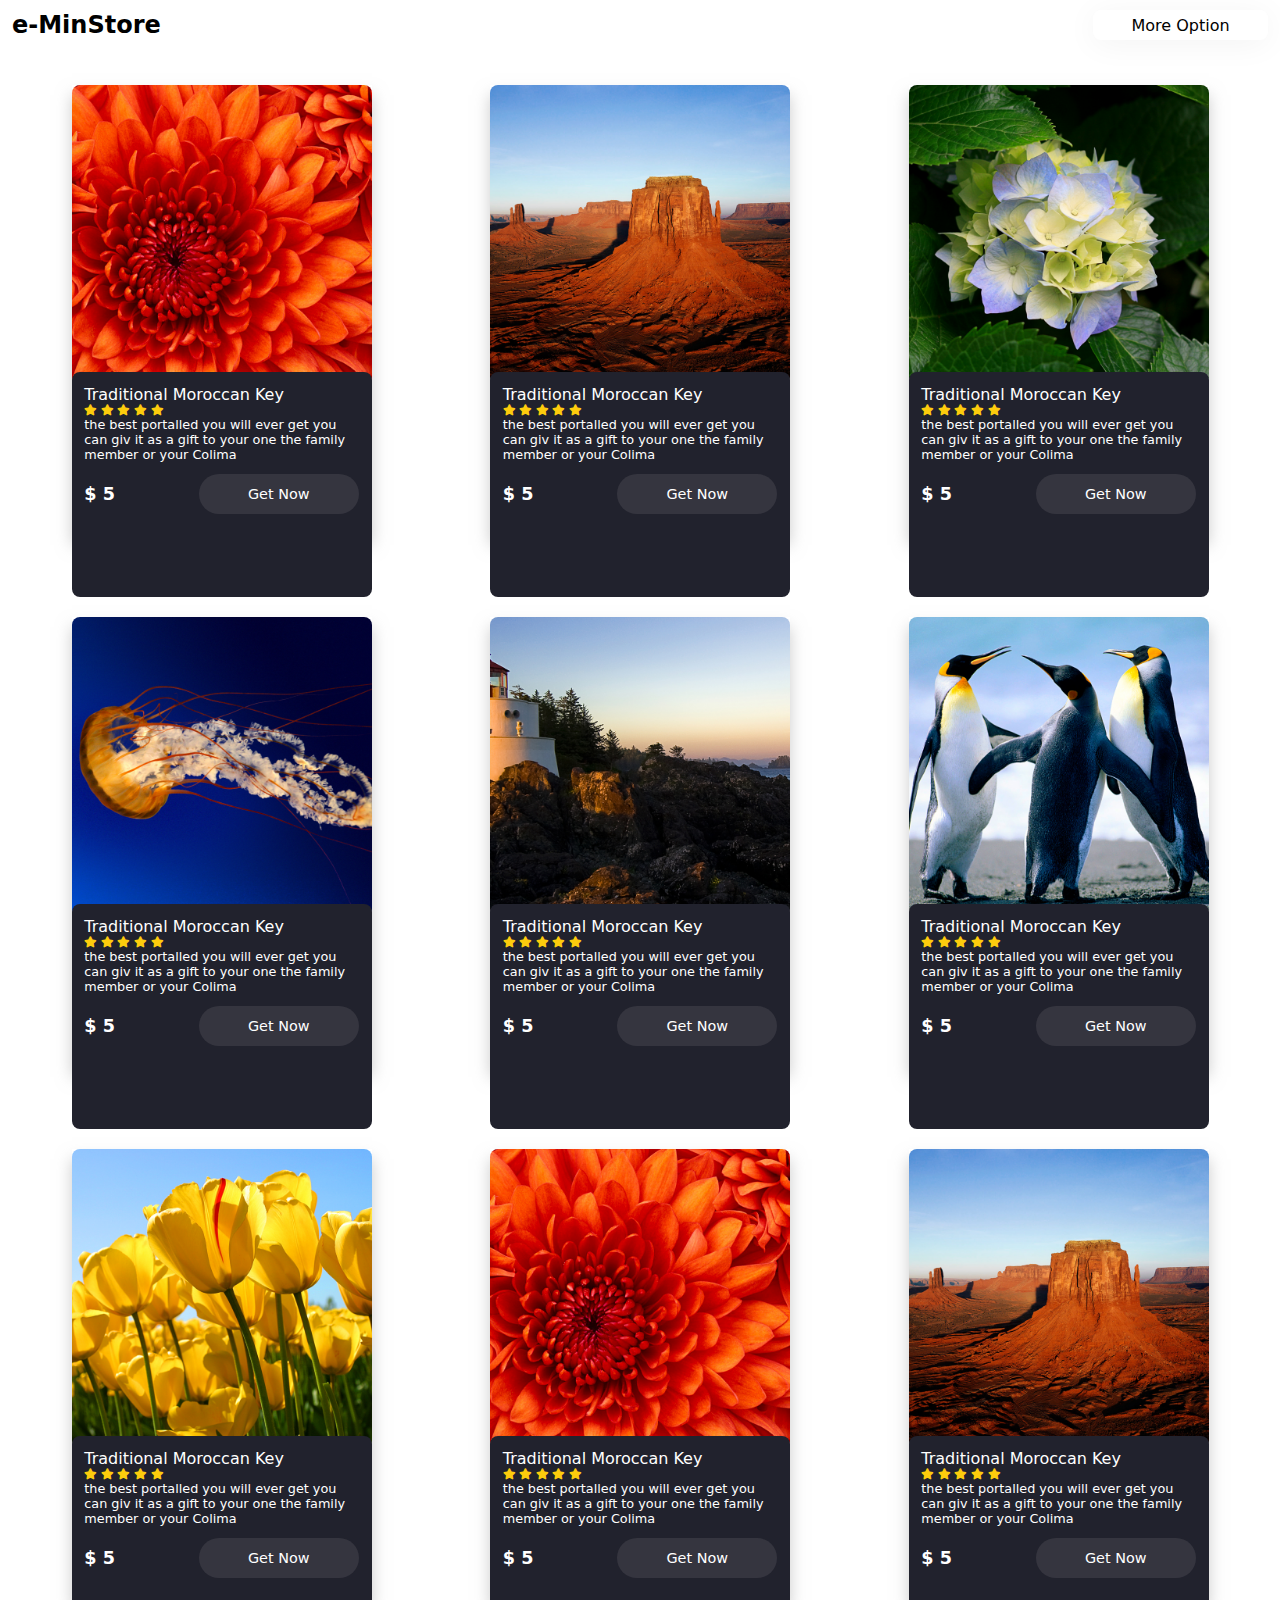
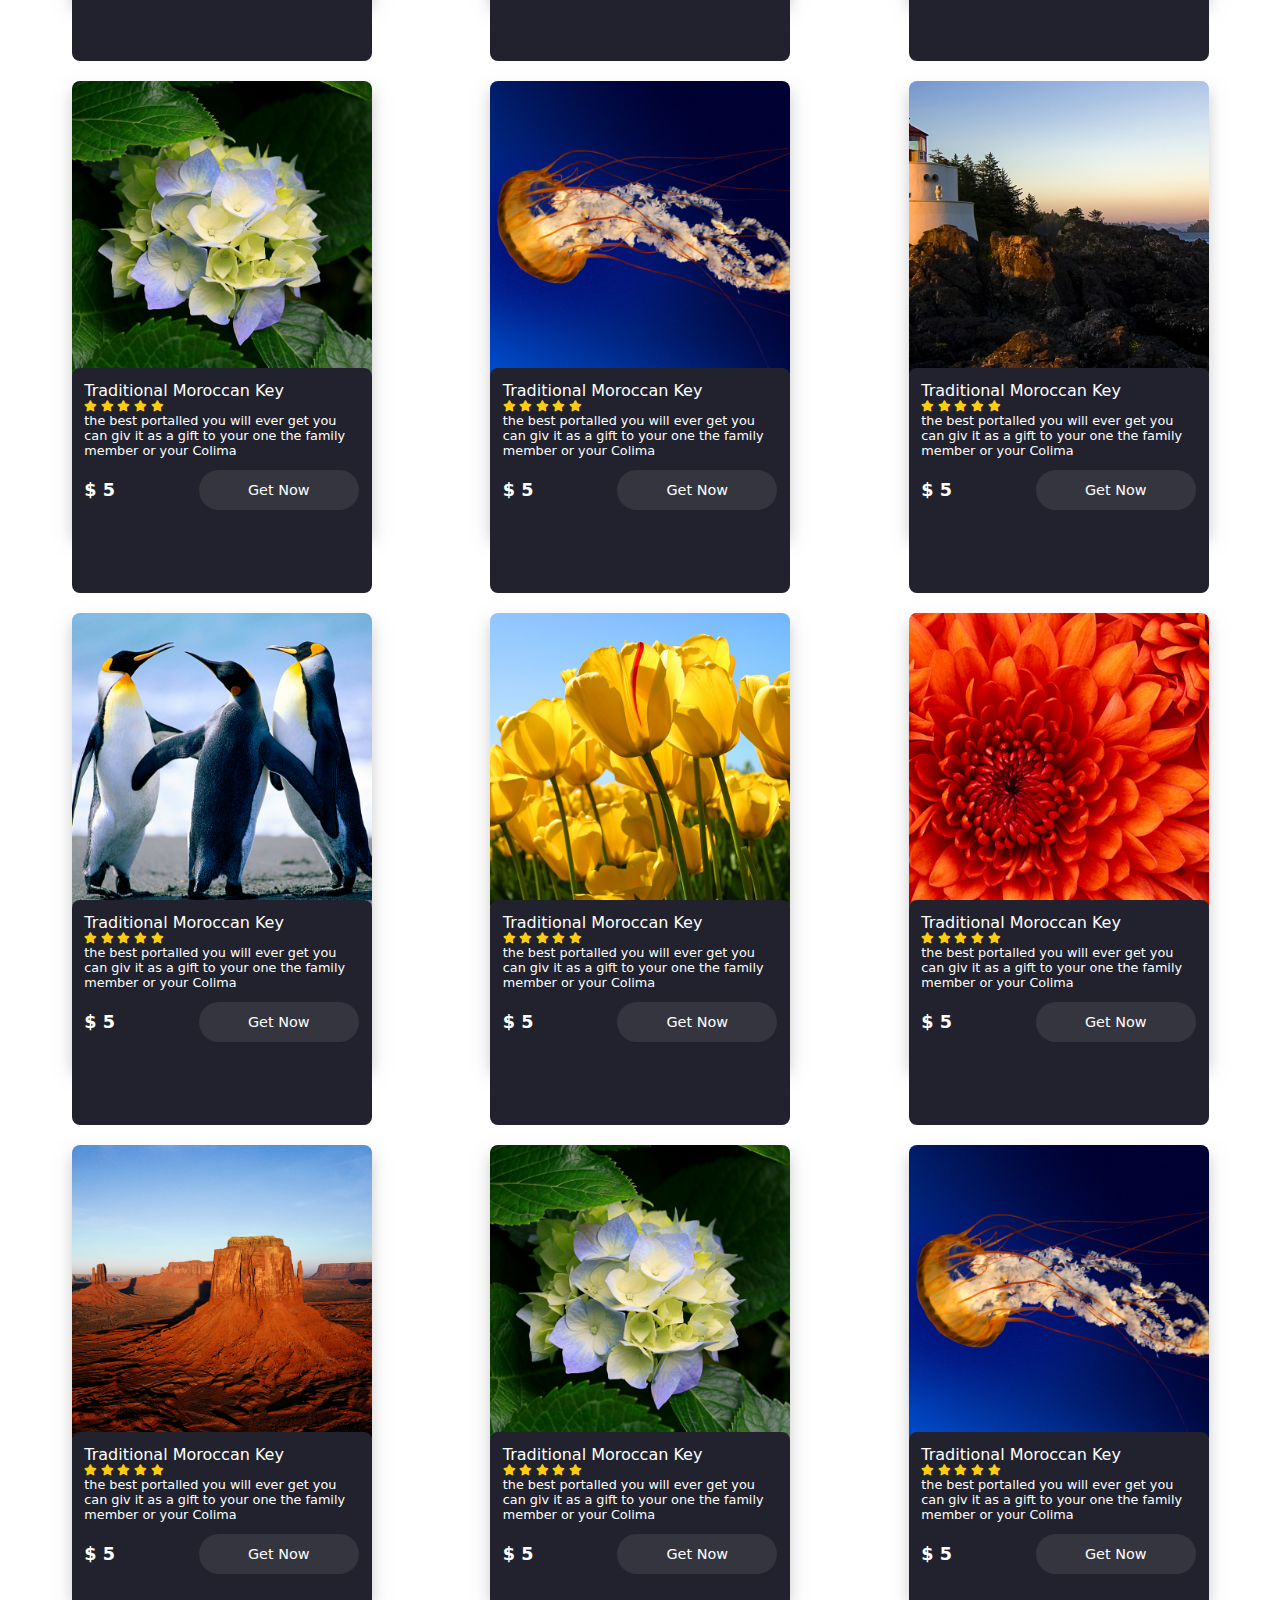
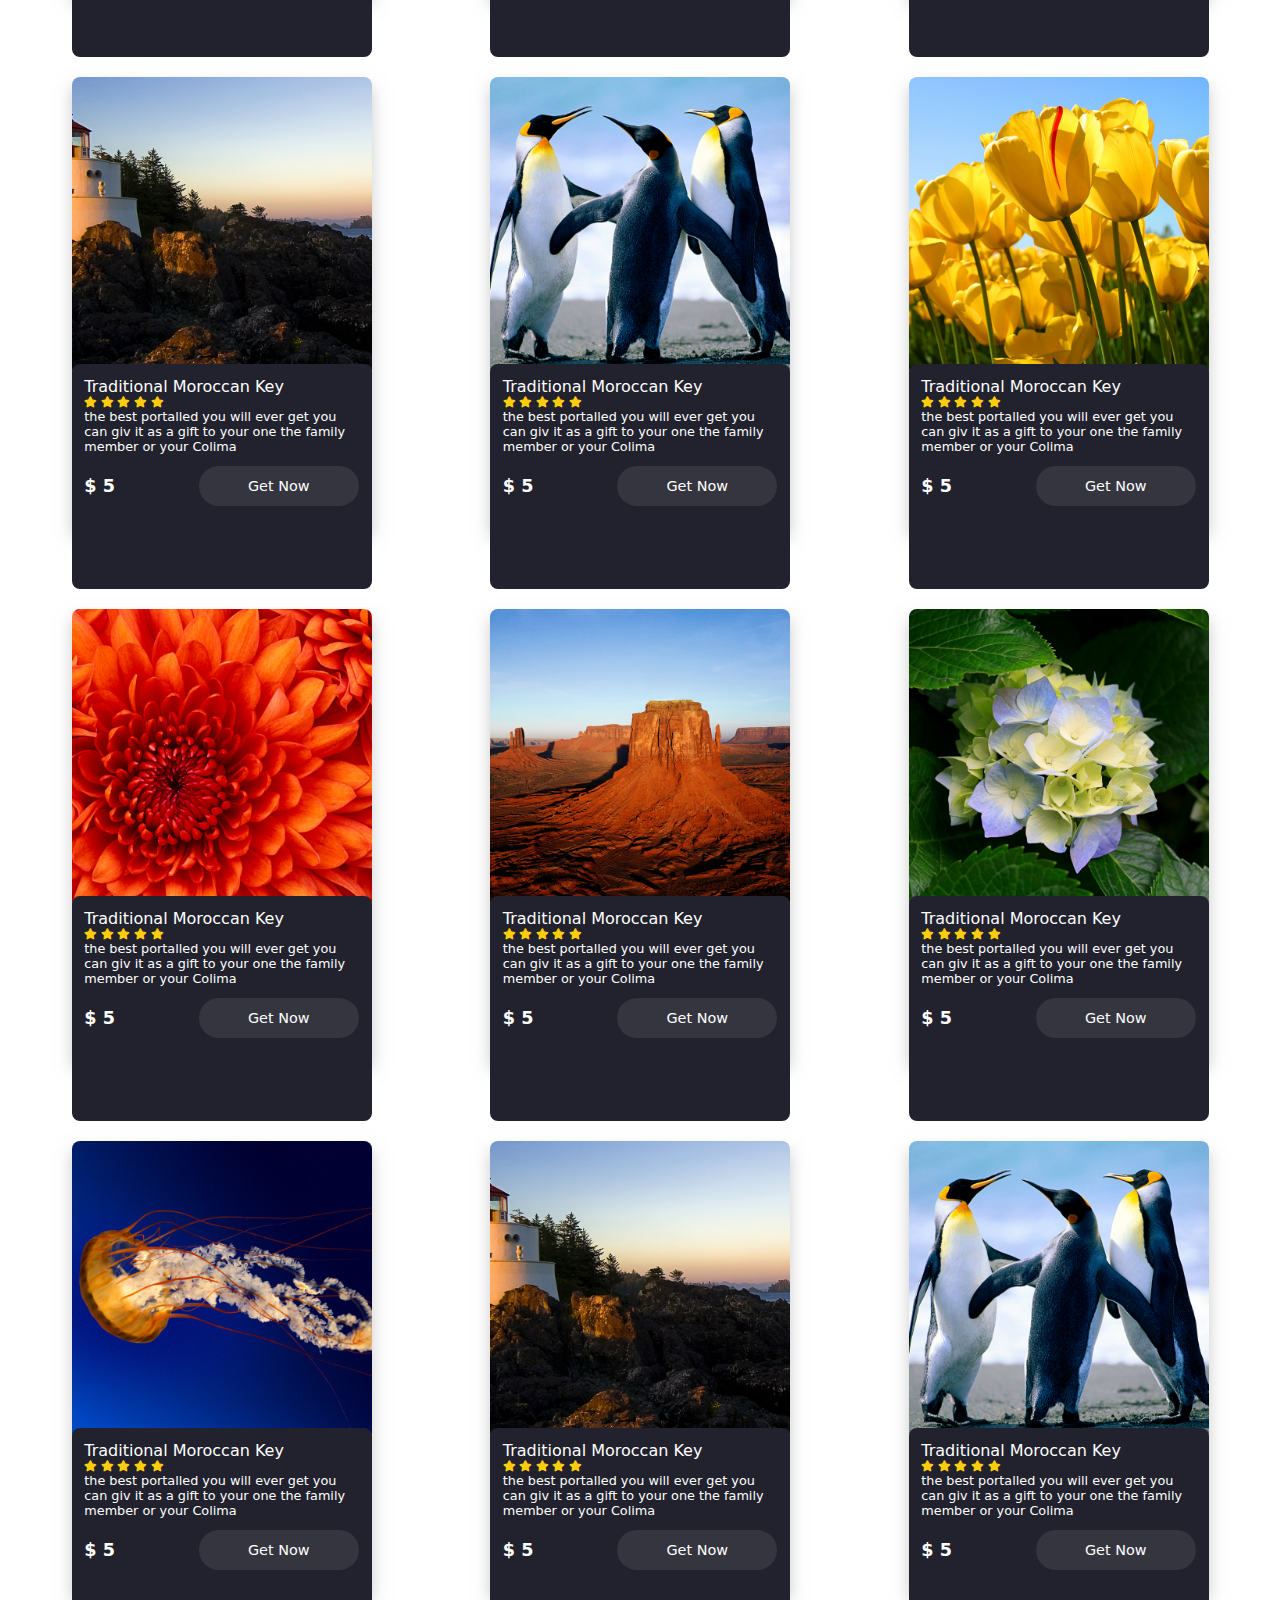
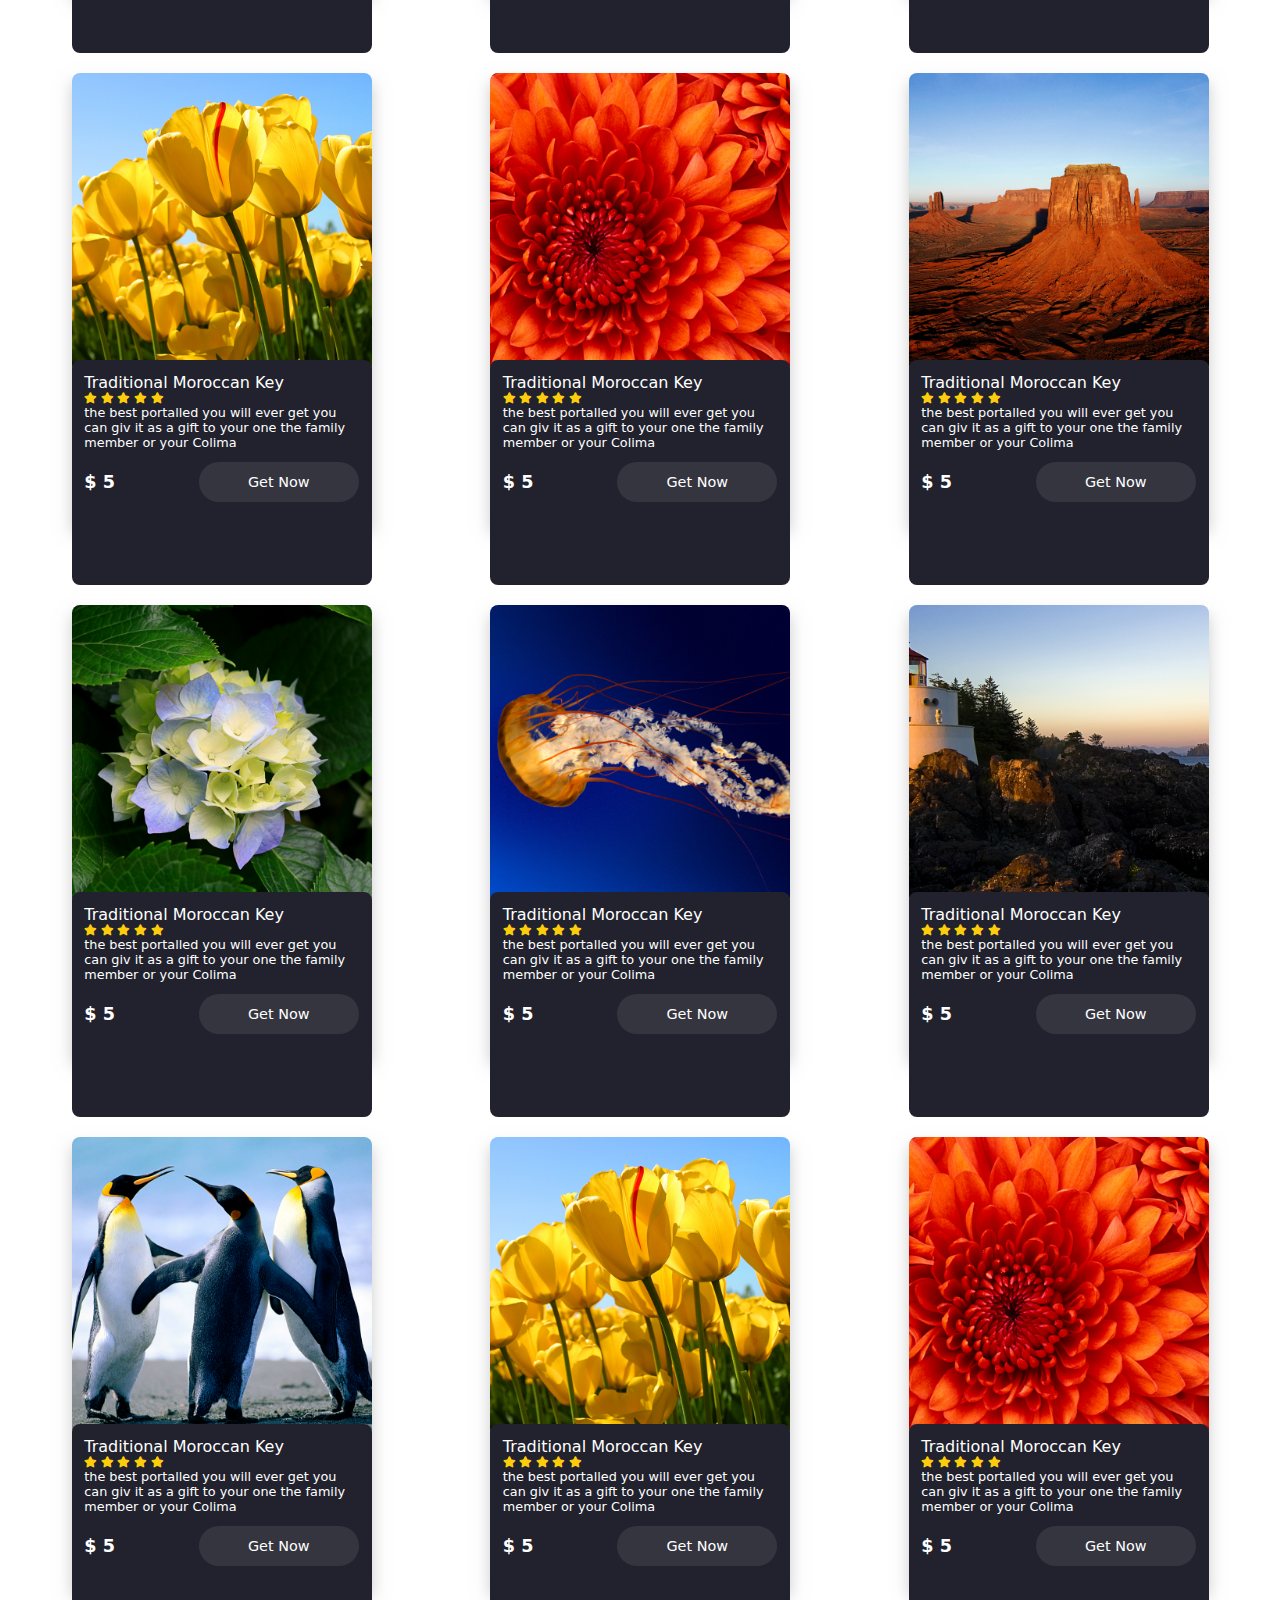
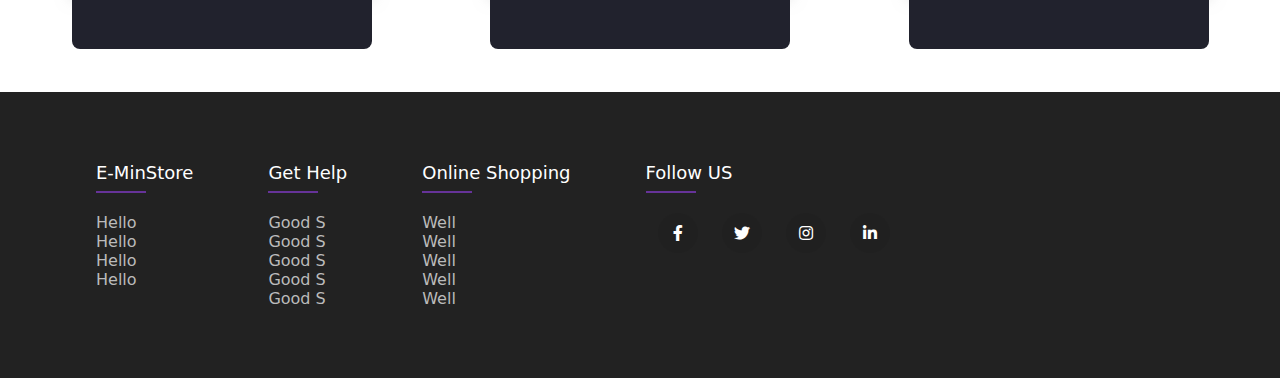
<file: index.html>
<!DOCTYPE html>
<html lang="en">
<head>
    <meta charset="UTF-8">
    <meta http-equiv="X-UA-Compatible" content="IE=edge">
    <meta name="viewport" content="width=device-width, initial-scale=1.0">
    <meta name="theme-color" content="#21222d">
    <meta name="description" content="this is an e-commerc website for sale moroccan traditions like (jeleba,keys...)">
    <title>Home</title>
    <!-- icon library -->
    <link rel="stylesheet" href="./css/all.min.css">
    <link rel="stylesheet" href="./css/fontawesome.min.css">
    <!-- my styles -->
    <link rel="stylesheet" href="./css/main.css">
</head>
<body>
    <!-- Navigation Bar -->
    <nav class="nav">
        <ul class="ul">
            <li class="li"><strong>e-MinStore</strong></li>
        </ul>
        <ul class="ul">
            <li class="li">
            <div class="dropdown">
                <button class="dropdown-toggle">More Option</button>
                <div class="dropdown-menu">
                    <a href="/index.html"><i class="fas fa-home"></i> Home</a>
                    <a href="/setting.html"><i class="fas fa-cog"></i> Setting</a>
                </div>
            </div>
            </li>
        </ul>
    </nav>
    <!-- the main view content -->
    <main id="swup" class="transition-fade ">
        <!-- the products cards -->
        <div class="card-container">
            <div class="product-img">
                <img src="./assets/Chrysanthemum.jpg" alt="product-img" loading="lazy">
            </div>
            <div class="product-detaile">
                <span>Traditional Moroccan Key</span>
                <div class="rating">
                    <i class="fas fa-star"></i>
                    <i class="fas fa-star"></i>
                    <i class="fas fa-star"></i>
                    <i class="fas fa-star"></i>
                    <i class="fas fa-star"></i>
                </div>
                <p>
                    the best portalled you will ever get
                    you can giv it as a gift to your
                    one the family member or your Colima
                </p>
                <div class="buttons">
                    <span class="price">$ 5</span>
                    <button class="btn card">Get Now</button>
                </div>
            </div>
        </div>
        <!-- fake products cards for test -->
        <div class="card-container">
            <div class="product-img">
                <img src="./assets/Desert.jpg" alt="product-img" loading="lazy">
            </div>
            <div class="product-detaile">
                <span>Traditional Moroccan Key</span>
                <div class="rating">
                    <i class="fas fa-star"></i>
                    <i class="fas fa-star"></i>
                    <i class="fas fa-star"></i>
                    <i class="fas fa-star"></i>
                    <i class="fas fa-star"></i>
                </div>
                <p>
                    the best portalled you will ever get
                    you can giv it as a gift to your
                    one the family member or your Colima
                </p>
                <div class="buttons">
                    <span class="price">$ 5</span>
                    <button class="btn card">Get Now</button>
                </div>
            </div>
        </div>
        <div class="card-container">
            <div class="product-img">
                <img src="./assets/Hydrangeas.jpg" alt="product-img" loading="lazy">
            </div>
            <div class="product-detaile">
                <span>Traditional Moroccan Key</span>
                <div class="rating">
                    <i class="fas fa-star"></i>
                    <i class="fas fa-star"></i>
                    <i class="fas fa-star"></i>
                    <i class="fas fa-star"></i>
                    <i class="fas fa-star"></i>
                </div>
                <p>
                    the best portalled you will ever get
                    you can giv it as a gift to your
                    one the family member or your Colima
                </p>
                <div class="buttons">
                    <span class="price">$ 5</span>
                    <button class="btn card">Get Now</button>
                </div>
            </div>
        </div>
        <div class="card-container">
            <div class="product-img">
                <img src="./assets/Jellyfish.jpg" alt="product-img" loading="lazy">
            </div>
            <div class="product-detaile">
                <span>Traditional Moroccan Key</span>
                <div class="rating">
                    <i class="fas fa-star"></i>
                    <i class="fas fa-star"></i>
                    <i class="fas fa-star"></i>
                    <i class="fas fa-star"></i>
                    <i class="fas fa-star"></i>
                </div>
                <p>
                    the best portalled you will ever get
                    you can giv it as a gift to your
                    one the family member or your Colima
                </p>
                <div class="buttons">
                    <span class="price">$ 5</span>
                    <button class="btn card">Get Now</button>
                </div>
            </div>
        </div>
        <div class="card-container">
            <div class="product-img">
                <img src="./assets/Lighthouse.jpg" alt="product-img" loading="lazy">
            </div>
            <div class="product-detaile">
                <span>Traditional Moroccan Key</span>
                <div class="rating">
                    <i class="fas fa-star"></i>
                    <i class="fas fa-star"></i>
                    <i class="fas fa-star"></i>
                    <i class="fas fa-star"></i>
                    <i class="fas fa-star"></i>
                </div>
                <p>
                    the best portalled you will ever get
                    you can giv it as a gift to your
                    one the family member or your Colima
                </p>
                <div class="buttons">
                    <span class="price">$ 5</span>
                    <button class="btn card">Get Now</button>
                </div>
            </div>
        </div>
        <div class="card-container">
            <div class="product-img">
                <img src="./assets/Penguins.jpg" alt="product-img" loading="lazy">
            </div>
            <div class="product-detaile">
                <span>Traditional Moroccan Key</span>
                <div class="rating">
                    <i class="fas fa-star"></i>
                    <i class="fas fa-star"></i>
                    <i class="fas fa-star"></i>
                    <i class="fas fa-star"></i>
                    <i class="fas fa-star"></i>
                </div>
                <p>
                    the best portalled you will ever get
                    you can giv it as a gift to your
                    one the family member or your Colima
                </p>
                <div class="buttons">
                    <span class="price">$ 5</span>
                    <button class="btn card">Get Now</button>
                </div>
            </div>
        </div>
        <div class="card-container">
            <div class="product-img">
                <img src="./assets/Tulips.jpg" alt="product-img" loading="lazy">
            </div>
            <div class="product-detaile">
                <span>Traditional Moroccan Key</span>
                <div class="rating">
                    <i class="fas fa-star"></i>
                    <i class="fas fa-star"></i>
                    <i class="fas fa-star"></i>
                    <i class="fas fa-star"></i>
                    <i class="fas fa-star"></i>
                </div>
                <p>
                    the best portalled you will ever get
                    you can giv it as a gift to your
                    one the family member or your Colima
                </p>
                <div class="buttons">
                    <span class="price">$ 5</span>
                    <button class="btn card">Get Now</button>
                </div>
            </div>
        </div>
        <div class="card-container">
            <div class="product-img">
                <img src="./assets/Chrysanthemum.jpg" alt="product-img" loading="lazy">
            </div>
            <div class="product-detaile">
                <span>Traditional Moroccan Key</span>
                <div class="rating">
                    <i class="fas fa-star"></i>
                    <i class="fas fa-star"></i>
                    <i class="fas fa-star"></i>
                    <i class="fas fa-star"></i>
                    <i class="fas fa-star"></i>
                </div>
                <p>
                    the best portalled you will ever get
                    you can giv it as a gift to your
                    one the family member or your Colima
                </p>
                <div class="buttons">
                    <span class="price">$ 5</span>
                    <button class="btn card">Get Now</button>
                </div>
            </div>
        </div>
        <div class="card-container">
            <div class="product-img">
                <img src="./assets/Desert.jpg" alt="product-img" loading="lazy">
            </div>
            <div class="product-detaile">
                <span>Traditional Moroccan Key</span>
                <div class="rating">
                    <i class="fas fa-star"></i>
                    <i class="fas fa-star"></i>
                    <i class="fas fa-star"></i>
                    <i class="fas fa-star"></i>
                    <i class="fas fa-star"></i>
                </div>
                <p>
                    the best portalled you will ever get
                    you can giv it as a gift to your
                    one the family member or your Colima
                </p>
                <div class="buttons">
                    <span class="price">$ 5</span>
                    <button class="btn card">Get Now</button>
                </div>
            </div>
        </div>
        <div class="card-container">
            <div class="product-img">
                <img src="./assets/Hydrangeas.jpg" alt="product-img" loading="lazy">
            </div>
            <div class="product-detaile">
                <span>Traditional Moroccan Key</span>
                <div class="rating">
                    <i class="fas fa-star"></i>
                    <i class="fas fa-star"></i>
                    <i class="fas fa-star"></i>
                    <i class="fas fa-star"></i>
                    <i class="fas fa-star"></i>
                </div>
                <p>
                    the best portalled you will ever get
                    you can giv it as a gift to your
                    one the family member or your Colima
                </p>
                <div class="buttons">
                    <span class="price">$ 5</span>
                    <button class="btn card">Get Now</button>
                </div>
            </div>
        </div>
        <div class="card-container">
            <div class="product-img">
                <img src="./assets/Jellyfish.jpg" alt="product-img" loading="lazy">
            </div>
            <div class="product-detaile">
                <span>Traditional Moroccan Key</span>
                <div class="rating">
                    <i class="fas fa-star"></i>
                    <i class="fas fa-star"></i>
                    <i class="fas fa-star"></i>
                    <i class="fas fa-star"></i>
                    <i class="fas fa-star"></i>
                </div>
                <p>
                    the best portalled you will ever get
                    you can giv it as a gift to your
                    one the family member or your Colima
                </p>
                <div class="buttons">
                    <span class="price">$ 5</span>
                    <button class="btn card">Get Now</button>
                </div>
            </div>
        </div>
        <div class="card-container">
            <div class="product-img">
                <img src="./assets/Lighthouse.jpg" alt="product-img" loading="lazy">
            </div>
            <div class="product-detaile">
                <span>Traditional Moroccan Key</span>
                <div class="rating">
                    <i class="fas fa-star"></i>
                    <i class="fas fa-star"></i>
                    <i class="fas fa-star"></i>
                    <i class="fas fa-star"></i>
                    <i class="fas fa-star"></i>
                </div>
                <p>
                    the best portalled you will ever get
                    you can giv it as a gift to your
                    one the family member or your Colima
                </p>
                <div class="buttons">
                    <span class="price">$ 5</span>
                    <button class="btn card">Get Now</button>
                </div>
            </div>
        </div>
        <div class="card-container">
            <div class="product-img">
                <img src="./assets/Penguins.jpg" alt="product-img" loading="lazy">
            </div>
            <div class="product-detaile">
                <span>Traditional Moroccan Key</span>
                <div class="rating">
                    <i class="fas fa-star"></i>
                    <i class="fas fa-star"></i>
                    <i class="fas fa-star"></i>
                    <i class="fas fa-star"></i>
                    <i class="fas fa-star"></i>
                </div>
                <p>
                    the best portalled you will ever get
                    you can giv it as a gift to your
                    one the family member or your Colima
                </p>
                <div class="buttons">
                    <span class="price">$ 5</span>
                    <button class="btn card">Get Now</button>
                </div>
            </div>
        </div>
        <div class="card-container">
            <div class="product-img">
                <img src="./assets/Tulips.jpg" alt="product-img" loading="lazy">
            </div>
            <div class="product-detaile">
                <span>Traditional Moroccan Key</span>
                <div class="rating">
                    <i class="fas fa-star"></i>
                    <i class="fas fa-star"></i>
                    <i class="fas fa-star"></i>
                    <i class="fas fa-star"></i>
                    <i class="fas fa-star"></i>
                </div>
                <p>
                    the best portalled you will ever get
                    you can giv it as a gift to your
                    one the family member or your Colima
                </p>
                <div class="buttons">
                    <span class="price">$ 5</span>
                    <button class="btn card">Get Now</button>
                </div>
            </div>
        </div>
        <div class="card-container">
            <div class="product-img">
                <img src="./assets/Chrysanthemum.jpg" alt="product-img" loading="lazy">
            </div>
            <div class="product-detaile">
                <span>Traditional Moroccan Key</span>
                <div class="rating">
                    <i class="fas fa-star"></i>
                    <i class="fas fa-star"></i>
                    <i class="fas fa-star"></i>
                    <i class="fas fa-star"></i>
                    <i class="fas fa-star"></i>
                </div>
                <p>
                    the best portalled you will ever get
                    you can giv it as a gift to your
                    one the family member or your Colima
                </p>
                <div class="buttons">
                    <span class="price">$ 5</span>
                    <button class="btn card">Get Now</button>
                </div>
            </div>
        </div>
        <div class="card-container">
            <div class="product-img">
                <img src="./assets/Desert.jpg" alt="product-img" loading="lazy">
            </div>
            <div class="product-detaile">
                <span>Traditional Moroccan Key</span>
                <div class="rating">
                    <i class="fas fa-star"></i>
                    <i class="fas fa-star"></i>
                    <i class="fas fa-star"></i>
                    <i class="fas fa-star"></i>
                    <i class="fas fa-star"></i>
                </div>
                <p>
                    the best portalled you will ever get
                    you can giv it as a gift to your
                    one the family member or your Colima
                </p>
                <div class="buttons">
                    <span class="price">$ 5</span>
                    <button class="btn card">Get Now</button>
                </div>
            </div>
        </div>
        <div class="card-container">
            <div class="product-img">
                <img src="./assets/Hydrangeas.jpg" alt="product-img" loading="lazy">
            </div>
            <div class="product-detaile">
                <span>Traditional Moroccan Key</span>
                <div class="rating">
                    <i class="fas fa-star"></i>
                    <i class="fas fa-star"></i>
                    <i class="fas fa-star"></i>
                    <i class="fas fa-star"></i>
                    <i class="fas fa-star"></i>
                </div>
                <p>
                    the best portalled you will ever get
                    you can giv it as a gift to your
                    one the family member or your Colima
                </p>
                <div class="buttons">
                    <span class="price">$ 5</span>
                    <button class="btn card">Get Now</button>
                </div>
            </div>
        </div>
        <div class="card-container">
            <div class="product-img">
                <img src="./assets/Jellyfish.jpg" alt="product-img" loading="lazy">
            </div>
            <div class="product-detaile">
                <span>Traditional Moroccan Key</span>
                <div class="rating">
                    <i class="fas fa-star"></i>
                    <i class="fas fa-star"></i>
                    <i class="fas fa-star"></i>
                    <i class="fas fa-star"></i>
                    <i class="fas fa-star"></i>
                </div>
                <p>
                    the best portalled you will ever get
                    you can giv it as a gift to your
                    one the family member or your Colima
                </p>
                <div class="buttons">
                    <span class="price">$ 5</span>
                    <button class="btn card">Get Now</button>
                </div>
            </div>
        </div>
        <div class="card-container">
            <div class="product-img">
                <img src="./assets/Lighthouse.jpg" alt="product-img" loading="lazy">
            </div>
            <div class="product-detaile">
                <span>Traditional Moroccan Key</span>
                <div class="rating">
                    <i class="fas fa-star"></i>
                    <i class="fas fa-star"></i>
                    <i class="fas fa-star"></i>
                    <i class="fas fa-star"></i>
                    <i class="fas fa-star"></i>
                </div>
                <p>
                    the best portalled you will ever get
                    you can giv it as a gift to your
                    one the family member or your Colima
                </p>
                <div class="buttons">
                    <span class="price">$ 5</span>
                    <button class="btn card">Get Now</button>
                </div>
            </div>
        </div>
        <div class="card-container">
            <div class="product-img">
                <img src="./assets/Penguins.jpg" alt="product-img" loading="lazy">
            </div>
            <div class="product-detaile">
                <span>Traditional Moroccan Key</span>
                <div class="rating">
                    <i class="fas fa-star"></i>
                    <i class="fas fa-star"></i>
                    <i class="fas fa-star"></i>
                    <i class="fas fa-star"></i>
                    <i class="fas fa-star"></i>
                </div>
                <p>
                    the best portalled you will ever get
                    you can giv it as a gift to your
                    one the family member or your Colima
                </p>
                <div class="buttons">
                    <span class="price">$ 5</span>
                    <button class="btn card">Get Now</button>
                </div>
            </div>
        </div>
        <div class="card-container">
            <div class="product-img">
                <img src="./assets/Tulips.jpg" alt="product-img" loading="lazy">
            </div>
            <div class="product-detaile">
                <span>Traditional Moroccan Key</span>
                <div class="rating">
                    <i class="fas fa-star"></i>
                    <i class="fas fa-star"></i>
                    <i class="fas fa-star"></i>
                    <i class="fas fa-star"></i>
                    <i class="fas fa-star"></i>
                </div>
                <p>
                    the best portalled you will ever get
                    you can giv it as a gift to your
                    one the family member or your Colima
                </p>
                <div class="buttons">
                    <span class="price">$ 5</span>
                    <button class="btn card">Get Now</button>
                </div>
            </div>
        </div>
        <div class="card-container">
            <div class="product-img">
                <img src="./assets/Chrysanthemum.jpg" alt="product-img" loading="lazy">
            </div>
            <div class="product-detaile">
                <span>Traditional Moroccan Key</span>
                <div class="rating">
                    <i class="fas fa-star"></i>
                    <i class="fas fa-star"></i>
                    <i class="fas fa-star"></i>
                    <i class="fas fa-star"></i>
                    <i class="fas fa-star"></i>
                </div>
                <p>
                    the best portalled you will ever get
                    you can giv it as a gift to your
                    one the family member or your Colima
                </p>
                <div class="buttons">
                    <span class="price">$ 5</span>
                    <button class="btn card">Get Now</button>
                </div>
            </div>
        </div>
        <div class="card-container">
            <div class="product-img">
                <img src="./assets/Desert.jpg" alt="product-img" loading="lazy">
            </div>
            <div class="product-detaile">
                <span>Traditional Moroccan Key</span>
                <div class="rating">
                    <i class="fas fa-star"></i>
                    <i class="fas fa-star"></i>
                    <i class="fas fa-star"></i>
                    <i class="fas fa-star"></i>
                    <i class="fas fa-star"></i>
                </div>
                <p>
                    the best portalled you will ever get
                    you can giv it as a gift to your
                    one the family member or your Colima
                </p>
                <div class="buttons">
                    <span class="price">$ 5</span>
                    <button class="btn card">Get Now</button>
                </div>
            </div>
        </div>
        <div class="card-container">
            <div class="product-img">
                <img src="./assets/Hydrangeas.jpg" alt="product-img" loading="lazy">
            </div>
            <div class="product-detaile">
                <span>Traditional Moroccan Key</span>
                <div class="rating">
                    <i class="fas fa-star"></i>
                    <i class="fas fa-star"></i>
                    <i class="fas fa-star"></i>
                    <i class="fas fa-star"></i>
                    <i class="fas fa-star"></i>
                </div>
                <p>
                    the best portalled you will ever get
                    you can giv it as a gift to your
                    one the family member or your Colima
                </p>
                <div class="buttons">
                    <span class="price">$ 5</span>
                    <button class="btn card">Get Now</button>
                </div>
            </div>
        </div>
        <div class="card-container">
            <div class="product-img">
                <img src="./assets/Jellyfish.jpg" alt="product-img" loading="lazy">
            </div>
            <div class="product-detaile">
                <span>Traditional Moroccan Key</span>
                <div class="rating">
                    <i class="fas fa-star"></i>
                    <i class="fas fa-star"></i>
                    <i class="fas fa-star"></i>
                    <i class="fas fa-star"></i>
                    <i class="fas fa-star"></i>
                </div>
                <p>
                    the best portalled you will ever get
                    you can giv it as a gift to your
                    one the family member or your Colima
                </p>
                <div class="buttons">
                    <span class="price">$ 5</span>
                    <button class="btn card">Get Now</button>
                </div>
            </div>
        </div>
        <div class="card-container">
            <div class="product-img">
                <img src="./assets/Lighthouse.jpg" alt="product-img" loading="lazy">
            </div>
            <div class="product-detaile">
                <span>Traditional Moroccan Key</span>
                <div class="rating">
                    <i class="fas fa-star"></i>
                    <i class="fas fa-star"></i>
                    <i class="fas fa-star"></i>
                    <i class="fas fa-star"></i>
                    <i class="fas fa-star"></i>
                </div>
                <p>
                    the best portalled you will ever get
                    you can giv it as a gift to your
                    one the family member or your Colima
                </p>
                <div class="buttons">
                    <span class="price">$ 5</span>
                    <button class="btn card">Get Now</button>
                </div>
            </div>
        </div>
        <div class="card-container">
            <div class="product-img">
                <img src="./assets/Penguins.jpg" alt="product-img" loading="lazy">
            </div>
            <div class="product-detaile">
                <span>Traditional Moroccan Key</span>
                <div class="rating">
                    <i class="fas fa-star"></i>
                    <i class="fas fa-star"></i>
                    <i class="fas fa-star"></i>
                    <i class="fas fa-star"></i>
                    <i class="fas fa-star"></i>
                </div>
                <p>
                    the best portalled you will ever get
                    you can giv it as a gift to your
                    one the family member or your Colima
                </p>
                <div class="buttons">
                    <span class="price">$ 5</span>
                    <button class="btn card">Get Now</button>
                </div>
            </div>
        </div>
        <div class="card-container">
            <div class="product-img">
                <img src="./assets/Tulips.jpg" alt="product-img" loading="lazy">
            </div>
            <div class="product-detaile">
                <span>Traditional Moroccan Key</span>
                <div class="rating">
                    <i class="fas fa-star"></i>
                    <i class="fas fa-star"></i>
                    <i class="fas fa-star"></i>
                    <i class="fas fa-star"></i>
                    <i class="fas fa-star"></i>
                </div>
                <p>
                    the best portalled you will ever get
                    you can giv it as a gift to your
                    one the family member or your Colima
                </p>
                <div class="buttons">
                    <span class="price">$ 5</span>
                    <button class="btn card">Get Now</button>
                </div>
            </div>
        </div>
        <div class="card-container">
            <div class="product-img">
                <img src="./assets/Chrysanthemum.jpg" alt="product-img" loading="lazy">
            </div>
            <div class="product-detaile">
                <span>Traditional Moroccan Key</span>
                <div class="rating">
                    <i class="fas fa-star"></i>
                    <i class="fas fa-star"></i>
                    <i class="fas fa-star"></i>
                    <i class="fas fa-star"></i>
                    <i class="fas fa-star"></i>
                </div>
                <p>
                    the best portalled you will ever get
                    you can giv it as a gift to your
                    one the family member or your Colima
                </p>
                <div class="buttons">
                    <span class="price">$ 5</span>
                    <button class="btn card">Get Now</button>
                </div>
            </div>
        </div>
        <div class="card-container">
            <div class="product-img">
                <img src="./assets/Desert.jpg" alt="product-img" loading="lazy">
            </div>
            <div class="product-detaile">
                <span>Traditional Moroccan Key</span>
                <div class="rating">
                    <i class="fas fa-star"></i>
                    <i class="fas fa-star"></i>
                    <i class="fas fa-star"></i>
                    <i class="fas fa-star"></i>
                    <i class="fas fa-star"></i>
                </div>
                <p>
                    the best portalled you will ever get
                    you can giv it as a gift to your
                    one the family member or your Colima
                </p>
                <div class="buttons">
                    <span class="price">$ 5</span>
                    <button class="btn card">Get Now</button>
                </div>
            </div>
        </div>
        <div class="card-container">
            <div class="product-img">
                <img src="./assets/Hydrangeas.jpg" alt="product-img" loading="lazy">
            </div>
            <div class="product-detaile">
                <span>Traditional Moroccan Key</span>
                <div class="rating">
                    <i class="fas fa-star"></i>
                    <i class="fas fa-star"></i>
                    <i class="fas fa-star"></i>
                    <i class="fas fa-star"></i>
                    <i class="fas fa-star"></i>
                </div>
                <p>
                    the best portalled you will ever get
                    you can giv it as a gift to your
                    one the family member or your Colima
                </p>
                <div class="buttons">
                    <span class="price">$ 5</span>
                    <button class="btn card">Get Now</button>
                </div>
            </div>
        </div>
        <div class="card-container">
            <div class="product-img">
                <img src="./assets/Jellyfish.jpg" alt="product-img" loading="lazy">
            </div>
            <div class="product-detaile">
                <span>Traditional Moroccan Key</span>
                <div class="rating">
                    <i class="fas fa-star"></i>
                    <i class="fas fa-star"></i>
                    <i class="fas fa-star"></i>
                    <i class="fas fa-star"></i>
                    <i class="fas fa-star"></i>
                </div>
                <p>
                    the best portalled you will ever get
                    you can giv it as a gift to your
                    one the family member or your Colima
                </p>
                <div class="buttons">
                    <span class="price">$ 5</span>
                    <button class="btn card">Get Now</button>
                </div>
            </div>
        </div>
        <div class="card-container">
            <div class="product-img">
                <img src="./assets/Lighthouse.jpg" alt="product-img" loading="lazy">
            </div>
            <div class="product-detaile">
                <span>Traditional Moroccan Key</span>
                <div class="rating">
                    <i class="fas fa-star"></i>
                    <i class="fas fa-star"></i>
                    <i class="fas fa-star"></i>
                    <i class="fas fa-star"></i>
                    <i class="fas fa-star"></i>
                </div>
                <p>
                    the best portalled you will ever get
                    you can giv it as a gift to your
                    one the family member or your Colima
                </p>
                <div class="buttons">
                    <span class="price">$ 5</span>
                    <button class="btn card">Get Now</button>
                </div>
            </div>
        </div>
        <div class="card-container">
            <div class="product-img">
                <img src="./assets/Penguins.jpg" alt="product-img" loading="lazy">
            </div>
            <div class="product-detaile">
                <span>Traditional Moroccan Key</span>
                <div class="rating">
                    <i class="fas fa-star"></i>
                    <i class="fas fa-star"></i>
                    <i class="fas fa-star"></i>
                    <i class="fas fa-star"></i>
                    <i class="fas fa-star"></i>
                </div>
                <p>
                    the best portalled you will ever get
                    you can giv it as a gift to your
                    one the family member or your Colima
                </p>
                <div class="buttons">
                    <span class="price">$ 5</span>
                    <button class="btn card">Get Now</button>
                </div>
            </div>
        </div>
        <div class="card-container">
            <div class="product-img">
                <img src="./assets/Tulips.jpg" alt="product-img" loading="lazy">
            </div>
            <div class="product-detaile">
                <span>Traditional Moroccan Key</span>
                <div class="rating">
                    <i class="fas fa-star"></i>
                    <i class="fas fa-star"></i>
                    <i class="fas fa-star"></i>
                    <i class="fas fa-star"></i>
                    <i class="fas fa-star"></i>
                </div>
                <p>
                    the best portalled you will ever get
                    you can giv it as a gift to your
                    one the family member or your Colima
                </p>
                <div class="buttons">
                    <span class="price">$ 5</span>
                    <button class="btn card">Get Now</button>
                </div>
            </div>
        </div>
        <div class="card-container">
            <div class="product-img">
                <img src="./assets/Chrysanthemum.jpg" alt="product-img" loading="lazy">
            </div>
            <div class="product-detaile">
                <span>Traditional Moroccan Key</span>
                <div class="rating">
                    <i class="fas fa-star"></i>
                    <i class="fas fa-star"></i>
                    <i class="fas fa-star"></i>
                    <i class="fas fa-star"></i>
                    <i class="fas fa-star"></i>
                </div>
                <p>
                    the best portalled you will ever get
                    you can giv it as a gift to your
                    one the family member or your Colima
                </p>
                <div class="buttons">
                    <span class="price">$ 5</span>
                    <button class="btn card">Get Now</button>
                </div>
            </div>
        </div>
    </main>
    <!-- the  of the page -->
        <footer class="footer">
            <div class="container">
                <div class="row">
                    <div class="footer-col"></div>
                    <h4>e-MinStore</h4>
                    <ul>
                        <li><a href="" class="btt">hello</a></li>
                        <li><a href="" class="btt">hello</a></li>
                        <li><a href="" class="btt">hello</a></li>
                        <li><a href="" class="btt">hello</a></li>
                    </ul>
                </div>
                <div class="row">
                    <div class="footer-col"></div>
                    <h4>Get Help</h4>
                    <ul>
                        <li><a href="" class="btt">Good S</a></li>
                        <li><a href="" class="btt">Good S</a></li>
                        <li><a href="" class="btt">Good S</a></li>
                        <li><a href="" class="btt">Good S</a></li>
                        <li><a href="" class="btt">Good S</a></li>
                    </ul>
                </div>
                <div class="row">
                    <div class="footer-col"></div>
                    <h4>Online Shopping</h4>
                    <ul>
                        <li><a href="" class="btt">Well</a></li>
                        <li><a href="" class="btt">Well</a></li>
                        <li><a href="" class="btt">Well</a></li>
                        <li><a href="" class="btt">Well</a></li>
                        <li><a href="" class="btt">Well</a></li>
                    </ul>
                </div>
                <div class="row">
                    <div class="footer-col"></div>
                    <h4>Follow US</h4>
                    <div class="social-links">
                        <a href=""><i class="fab fa-facebook-f"></i></a>
                        <a href=""><i class="fab fa-twitter"></i></a>
                        <a href=""><i class="fab fa-instagram"></i></a>
                        <a href=""><i class="fab fa-linkedin-in"></i></a>
                    </div>
                </div>
            </div>
        </footer>
    <!-- the swup library -->
    <script src="./js/swup.min.js"></script>
    <!-- script's of the pages -->
    <script src="./js/main.js"></script>
</body>
</html>
</file>
<file: css/main.css>
* {
    margin: 0;
    padding: 0;
    box-sizing: border-box;
    font-family: system-ui, -apple-system, BlinkMacSystemFont, 'Segoe UI', Roboto, Oxygen, Ubuntu, Cantarell, 'Open Sans', 'Helvetica Neue', sans-serif;
}
/* the custom scroll bar code */
html::-webkit-scrollbar {
    width: 10px;
}

html::-webkit-scrollbar-thumb {
    background-color: #dddddd;
    border-radius: 8px;
    height: 25px;
}

html::-webkit-scrollbar-track {
    border: 3px solid #ffffff;
}

/* the Navigation Bar style */
.nav, .ul ,.li{
    display: flex;
}

.nav {
    width: 100%;
    height: 50px;
    justify-content: space-between;
}

.nav ul {
    align-items: center;
    margin-bottom: 0;
    padding: 0;
    list-style: none;
    position: relative;
    margin-left: 12px;
    margin-right: 12px;
}

.nav strong {
    font-size: 1.5rem;
}



/* the drop down navigation */
.dropdown {
    position: relative;
}

.dropdown-toggle {
    display: inline-block;
    width: 175px;
    height: 30px;
    border-radius: 8px;
    font-size: 16px;
    background-color: #fff;
    border: none;
    cursor: pointer;
    outline: none;
    box-shadow: 0 0.25rem 2rem rgba(0, 0, 0, 0.05);
}

.dropdown-toggle:focus {
    box-shadow: 0 0 0 0.25rem rgb(176, 193, 243);
}

.dropdown-menu {
    position: absolute;
    top: 115%;
    left: 0;
    min-width: 200px;
    background-color: #fff;
    padding: 0.25rem 0;
    border-radius: 0.25rem;
    box-shadow: 0 0.25rem 2rem rgba(0, 0, 0, 0.05);
    display: none;
}

.dropdown-menu.show {
    display: block;
    z-index: 1;
}

.dropdown-menu a {
    display: block;
    color: #222;
    padding: 0.25rem 0.5rem;
    text-decoration: none;
}

.dropdown-menu a:hover,
.dropdown-menu a:focus {
    background-color: #f5f5f5;
}



/* the Swup library style  */
.transition-fade{
    opacity: 1;
    transition: 500ms;
}
html.is-animating  .transition-fade{
   opacity: 0;
}
/* the main content view system and the style of the cards */
main {
    position: relative;
    width: 100%;
    height: 100%;
    display: flex;
    flex-wrap: wrap;
    gap: 12px;
    justify-content: space-evenly;
    margin-bottom: 70px;
}

.card-container {
    position: relative;
    width: 300px;
    height: 450px;
    box-shadow: 0 10px 15px rgba(181, 181, 181, 0.7);
    background-color: #ffffff;
    margin: 35px;
}

img {
    position: relative;
    width: 300px;
    height: 300px;
    object-fit: cover;
}

.product-detaile {
    position: relative;
    width: 300px;
    height: 50%;
    background: #21222d;
    padding: 0.8rem;
    color: #fff;
    z-index: 1;
    top: -17px;
}

.rating {
    font-size: 0.7rem;
    color: #fdcc0d;
}

.product-detaile p {
    font-size: 0.8rem;
    color: #ffffff;
}

.buttons {
    height: 65px;
    display: flex;
    align-items: center;
    justify-content: space-between;
}

.price {
    font-weight: 700;
    font-size: 1.1rem;
}

.btn {
    position: relative;
    border: none;
    outline: none;
    background-color: #35353f;
    color: #fff;
    height: 40px;
    border-radius: 50px;
    font-size: 0.9rem;
}

.btn:hover {
    outline: 1px solid #41414e;
    outline-offset: 4px;
}

.card {
    width: 160px;
}

.container,
img,
.product-detaile {
    border-radius: 8px;
}


/* Footer style */
.footer{
   background-color: #222;
   padding: 70px 0;
   position: relative;
   z-index: 1;
}
.container{
    max-width: 1170px;
    margin: auto;
    position: relative;
    width: 85%;
    display: flex;
    flex-direction: row;
    flex-wrap: wrap;
    justify-content: flex-start;
    gap: 75px;
}
.footer-col{
   width: 25%;
   padding: 0 15px;
}
h4{
    font-size: 18px;
    color: #ffffff;
    text-transform: capitalize;
    margin-bottom: 30px;
    font-weight: 500;
    position: relative;
}
h4::before{
   content: '';
   position: absolute;
   left: 0;
   bottom: -10px;
   background-color: rebeccapurple;
   height: 2px;
   box-sizing: border-box;
   width: 50px;
}
ul{
 list-style: none;
}
.btt{
    text-decoration: none;
    text-transform: capitalize;
    color: #bbbbbb;
    font-weight: 300px;
    display: block;
    transition: all 0.3s ease;
}
.btt:hover{
    color: #fff;
    padding-left: 8px;
}
.social-links{
    display: inline-flex;
}
.social-links a{
  display: inline-block;
  height: 40px;
  width: 40px;
  border-radius: 50%;
  gap: 15px;
  background-color: rgba(0, 0, 0, 0.05);
  display: flex;
  justify-content: center;
  align-items: center;
  margin: 0 12px;
  text-decoration: none;
  color: #fff;
  transition: all 600ms ease;
}
.social-links a:hover{
    background-color: #0463ca;
}
.social-links a:nth-child(3):hover{
    background-image: linear-gradient(130deg, #515bd4, #8134Af, #dd2a7b, #feda77, #f58529);
}
</file>
